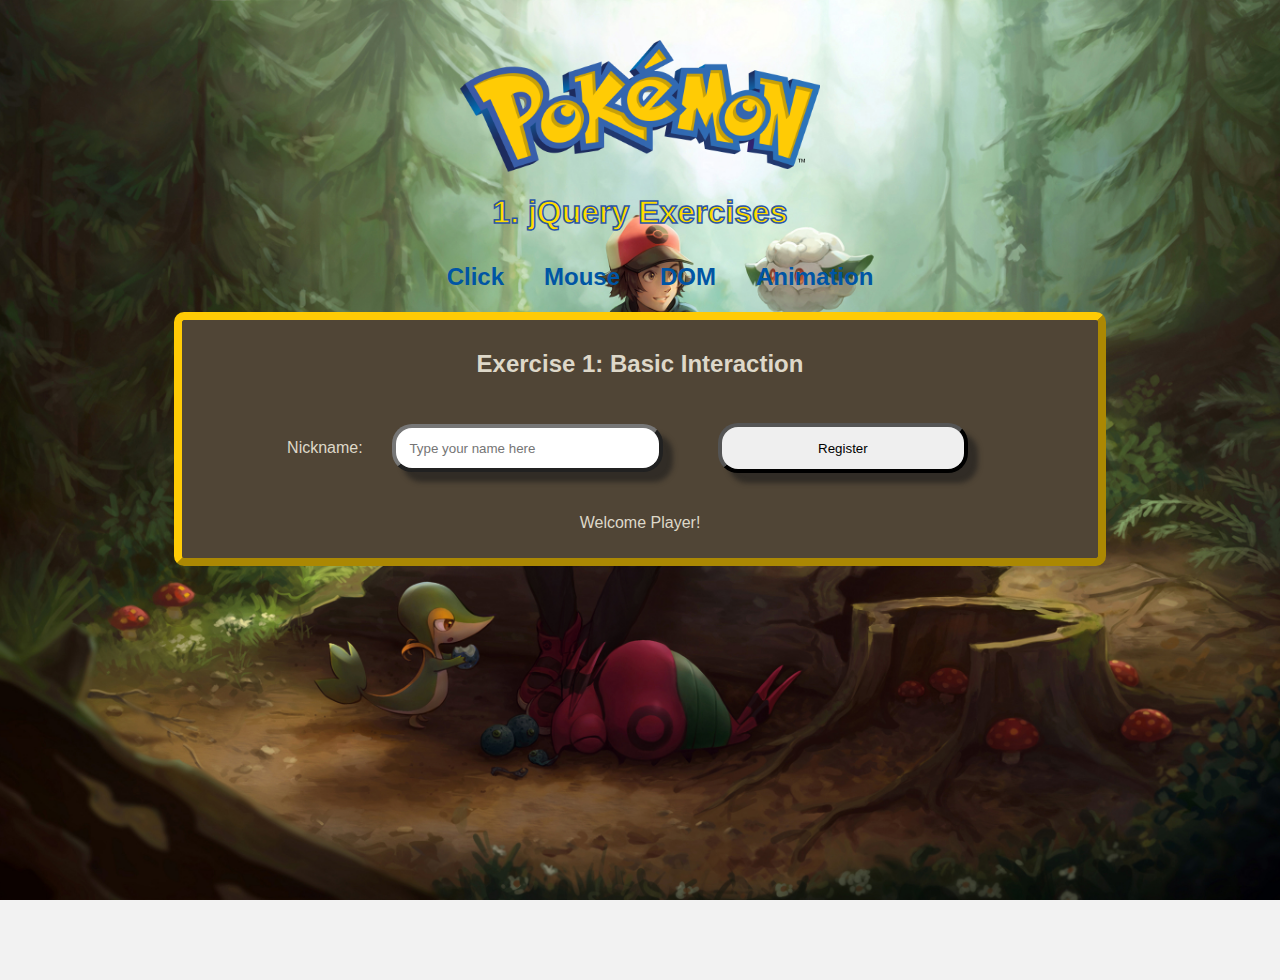
<file: BASE/index.html>
<!DOCTYPE html>
<html lang="en">

<head>
    <meta charset="UTF-8">
    <meta name="viewport" content="width=device-width, initial-scale=1.0">
    <title>Pokemon Basics</title>
    <link rel="stylesheet" href="css/main.css">
    <link href="https://fonts.cdnfonts.com/css/g-guarantee" rel="stylesheet">
    <!-- import jquery Library -->
</head>

<body>
    <header>
        <img class="logo" src="img/logo.png" alt="Pokémon">
        <h1>1. jQuery Exercises</h1>
    </header>
    <nav>
        <ul>
            <li><a href="index.html">Click</a></li>
            <li><a href="mouse.html">Mouse</a></li>
            <li><a href="dom.html">DOM</a></li>
            <li><a href="animation.html">Animation</a></li>
        </ul>
    </nav>
    <main>
        <h2>Exercise 1: Basic Interaction</h2>
        <label for="textInput">Nickname:</label>
        <input type="text" id="userInput" placeholder="Type your name here">
        <button type="button" id="btnRegister">Register</button>
        <p>Welcome <span id="showplayer">Player</span>!</p>
        <script>
            $(document).ready(function () {
                // Exercise 1 Instructions:
                // When the "Register" button is clicked,
                // use jQuery to transfer the text of input field to the <span> element with
                // the id "showplayer". Empty the input field. 
            });
        </script>
    </main>
</body>

</html>
</file>
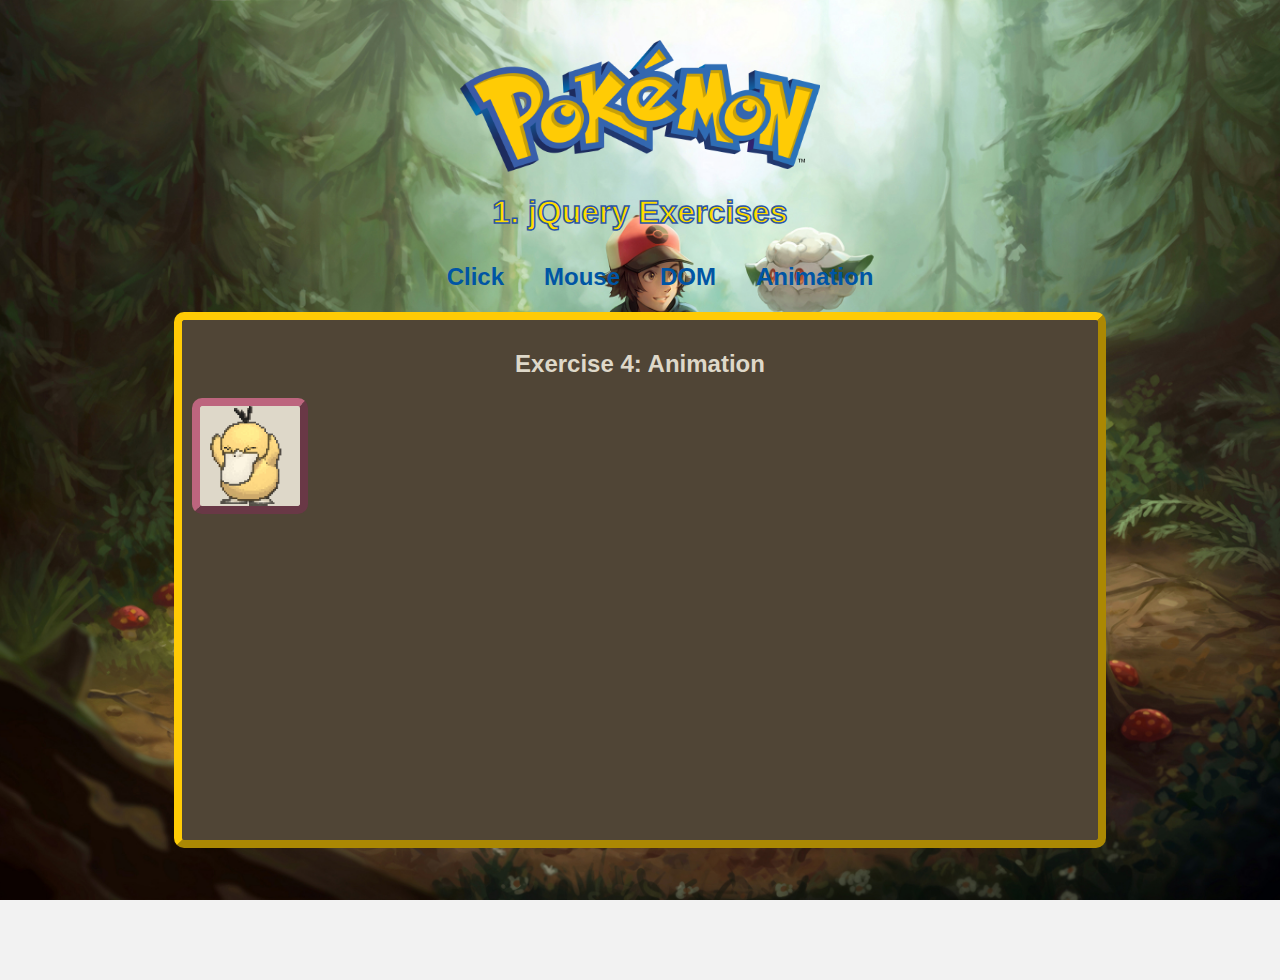
<file: BASE/animation.html>
<!DOCTYPE html>
<html lang="en">
<head>
    <meta charset="UTF-8">
    <meta name="viewport" content="width=device-width, initial-scale=1.0">
    <title>Pokemon Basics</title>
    <link rel="stylesheet" href="css/main.css">
    <link href="https://fonts.cdnfonts.com/css/g-guarantee" rel="stylesheet">
    <!-- import jquery Library -->
    <style>
        main{
            position: relative;
            height:500px;
        }
    </style>
</head>
<body>
    <header>
        <img class="logo" src="img/logo.png" alt="Pokémon">
        <h1>1. jQuery Exercises</h1>

    </header>
    <nav>
        <ul>
            <li><a href="index.html">Click</a></li>
            <li><a href="mouse.html">Mouse</a></li>
            <li><a href="dom.html">DOM</a></li>
            <li><a href="animation.html">Animation</a></li>
        </ul>
    </nav>
    <main>
        <h2>Exercise 4: Animation</h2>
        <div id="runaway">
        </div>
        <script>
            $(document).ready(function() {
                // Exercise 4 Instructions:
                // When the user tries to catch Psyduck with the cursor it will try to run away!
                // use jQuery to animate the "runaway" div to move it randomly.
                // a. Get the event trigger on the runaway div
                // b. Get the parent element size (width and height).
                //    Remove from each 100px to account for the size of the runaway div.
                // c. Calculate new random left and top values between 0 and height/width of main
                // d. Animate the touched runaway div by changing its css propertied left and top
            
            });
        </script>
    </main>
</body>
</html>
</file>
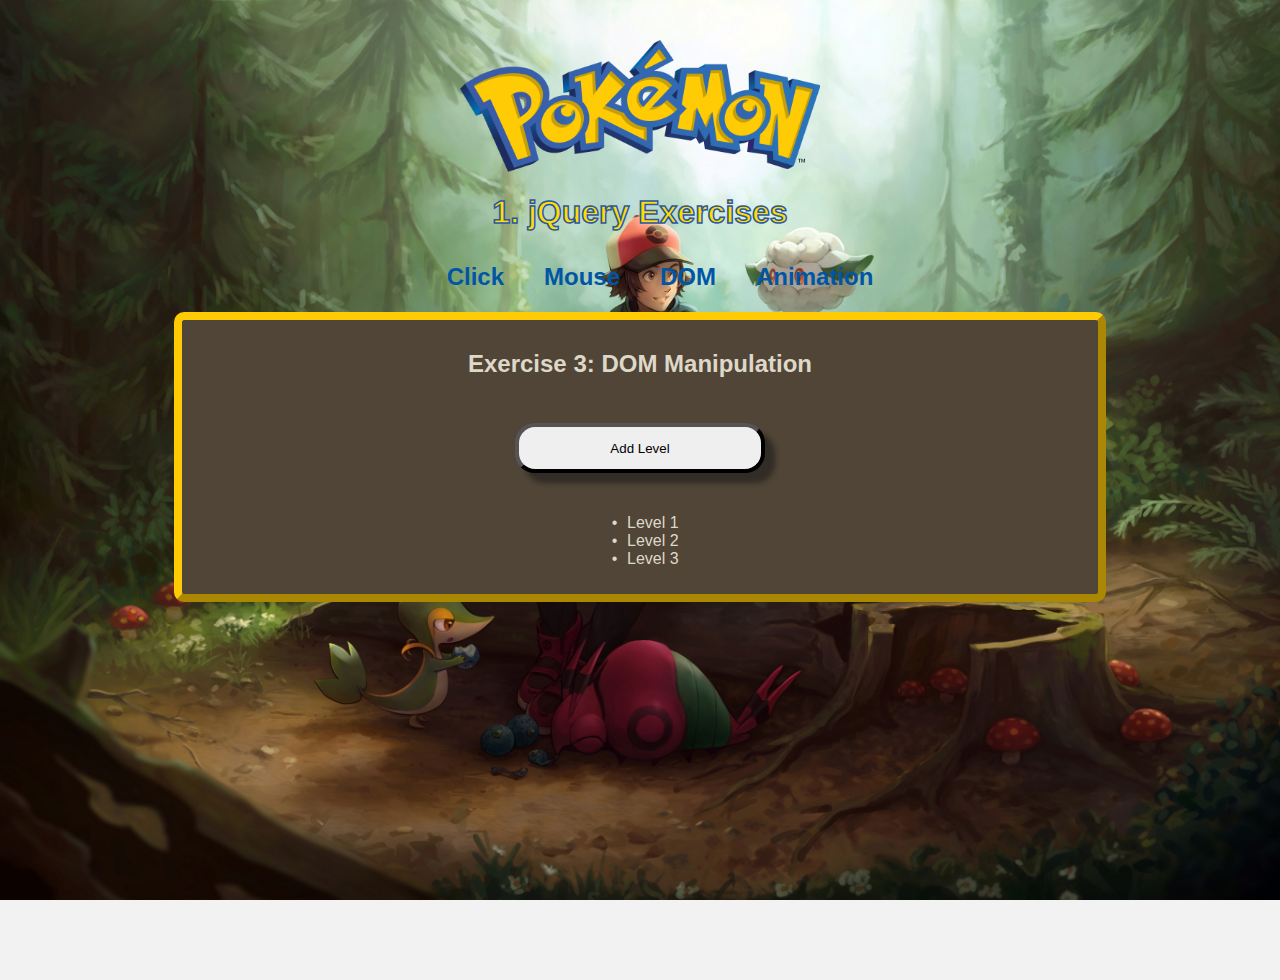
<file: BASE/dom.html>
<!DOCTYPE html>
<html lang="en">

<head>
    <meta charset="UTF-8">
    <meta name="viewport" content="width=device-width, initial-scale=1.0">
    <title>Pokemon Basics</title>
    <link rel="stylesheet" href="css/main.css">
    <link href="https://fonts.cdnfonts.com/css/g-guarantee" rel="stylesheet">
    <!-- import jquery Library -->
</head>

<body>
    <header>
        <img class="logo" src="img/logo.png" alt="Pokémon">
        <h1>1. jQuery Exercises</h1>
    </header>
    <nav>
        <ul>
            <li><a href="index.html">Click</a></li>
            <li><a href="mouse.html">Mouse</a></li>
            <li><a href="dom.html">DOM</a></li>
            <li><a href="animation.html">Animation</a></li>
        </ul>
    </nav>
    <main>
        <h2>Exercise 3: DOM Manipulation</h2>
        <button type="button" id="btnAddLevel">Add Level</button>
        <!-- add button to remove a level -->
        <ul>
            <li>Level 1</li>
            <li>Level 2</li>
            <li>Level 3</li>
        </ul>

        <script>
                // Exercise 3 Instructions:
                // When the "Add Level" button is clicked,
                // use jQuery to add a new <li> element with the text "Level N"
                // to the <ul> element. Keep counting ! 
                // Add a button to remove the last list item.
                // If the list is empty show an alert "No level"
                // The Level can not exceed 10. Show an alert if no more can be added.
        </script>

    </main>
</body>

</html>
</file>
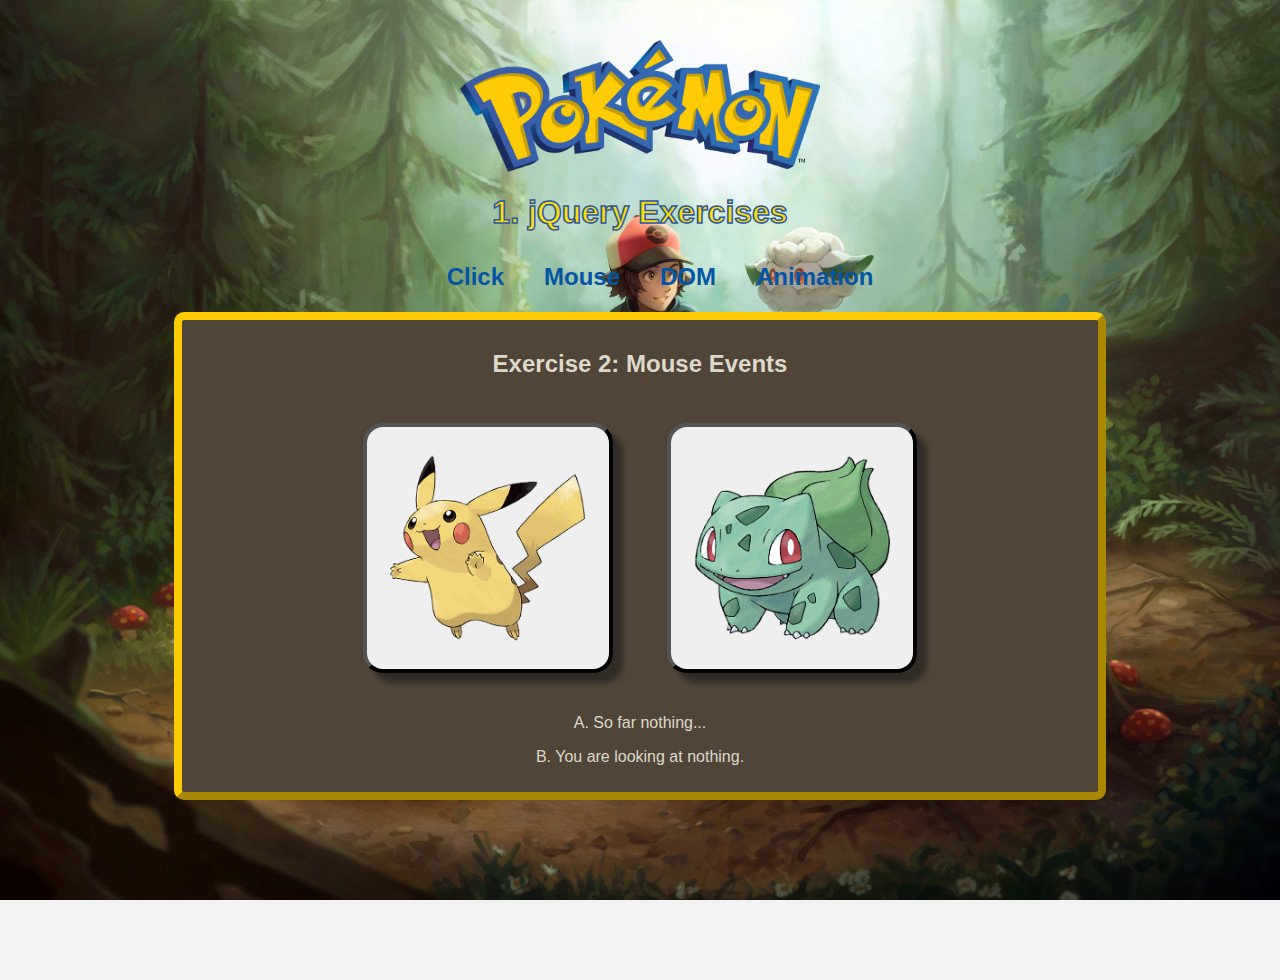
<file: BASE/mouse.html>
<!DOCTYPE html>
<html lang="en">

<head>
    <meta charset="UTF-8">
    <meta name="viewport" content="width=device-width, initial-scale=1.0">
    <title>Pokemon Basics</title>
    <link rel="stylesheet" href="css/main.css">
    <link href="https://fonts.cdnfonts.com/css/g-guarantee" rel="stylesheet">
    <!-- import jquery Library -->
</head>

<body>
    <header>
        <img class="logo" src="img/logo.png" alt="Pokémon">
        <h1>1. jQuery Exercises</h1>
    </header>
    <nav>
        <ul>
            <li><a href="index.html">Click</a></li>
            <li><a href="mouse.html">Mouse</a></li>
            <li><a href="dom.html">DOM</a></li>
            <li><a href="animation.html">Animation</a></li>
        </ul>
    </nav>
    <main>
        <h2>Exercise 2: Mouse Events</h2>
        <button type="button" class="startpoke shine">
            <img src="img/pokemon/pikachu.png" alt="Pikachu">
        </button>
        <button type="button" class="startpoke shine">
            <img src="img/pokemon/bulbasaur.png" alt="Bulbasaur">
        </button>
        <p id="hovered">A. So far nothing...</p>
        <p>B. You are looking at <span id="current">nothing</span>.</p>
        <script>
            $(document).ready(function () {
                // Exercise 2 Instructions:
                // Part A. //
                // Use jQuery to detect when the mouse enters a startpoke button,
                // display a message in the "hovered" paragraph saying "Mouse entered."
                // When the mouse leaves the button, display "Mouse left."
                // Preserve the "A. in the hovered div"
                // Part B. //
                // Additionally get the pokemon name stored in the alt attribute 
                // of the img and show this name in the prepared span with id current.
                // If nothing is currently happening it should say "nothing".
                // TODO code here: //

            });
        </script>
    </main>
</body>

</html>
</file>
<file: BASE/css/main.css>
* {
  font-family: 'g Guarantee', sans-serif;
}

body {
  min-width: 715px;
  margin: 0;
  padding-top: 40px;
  padding-bottom: 40px;
  height: 100vh;
  background-image: url("../img/bg.jpg");
  background-repeat: no-repeat;
  background-size: cover;
  background-position: center;
  background-color: #F2F2F2;
  background-attachment: fixed;
  color: #333333;
}

.logo {
  display: block;
  margin-left: auto;
  margin-right: auto;
  width: 20%;
}

@media (max-width: 1300px) {
  body {
    background-size: auto 100%;
    background-position: center center;
  }

  .logo {
    width: 360px;
  }
}

body header{
  color:#ffdd00;
  text-align: center;
  -webkit-text-stroke: 1.5px rgb(44, 87, 165);
}

nav {
  height: 50px;
  margin: 10px 0px;
}

nav ul {
  font-size: 1.5em;
  list-style: none;
  display: flex;
  justify-content: center;
  align-items: center;
  height: 50px;
  margin: 0;
}

nav li {
  margin: 0 20px;
  /* Adjust the spacing between menu items */
}

nav a {
  text-decoration: none;
  color: #0055A4;
  /* Pokémon Blue */
  font-weight: bold;
  transition: color 0.3s ease;
}

nav a:hover {
  color: #FFDE00;
  /* Pokémon Yellow */
  text-shadow: 1px 1px 6px #0055A4;
}

main {
  padding: 10px;
  margin-bottom: 50px;
  color: #ded8c9;
  width: 70%;
  margin-left: auto;
  margin-right: auto;
  margin-bottom: 50px;
  background-color: rgb(80, 69, 54);
  border-radius: 10px;
  border-color: #FFCB05;
  border-width: 0.5em;
  border-style: outset;
  text-align: center;
}

main ul {
  list-style: none;
  padding: 0;
}

/* Style list items */
main li {
  margin: 0;
  padding: 0 0 0 20px; /* Adjust the padding as needed */
  text-align: center;
  position: relative;
}

/* Style the list marker (dot) */
main li::before {
  content: "•"; /* Unicode bullet character */
  position: relative;
  right: 0.6em;
}
  

.startpoke:active {
  transform: translate(1px, 2px);
  box-shadow: 5px 5px 5px #1b1a1a92;
}

.startpoke {
  position: relative;
  overflow: hidden;
  width: 250px;
  height: 250px;
  padding: 1em;
  border-radius: 20px;
  margin: 25px;
  border-style: outset;
  border-width: 4px;
  box-shadow: 10px 10px 5px #1b1a1a92;

}

.startpoke>img {
  width: 100%;

}

.startinfo {
  font-size: larger;
  width: 80%;
  margin-top: 20px;
  margin-bottom: 20px;
  background-color: #20402600;
  padding: 1em;
  text-align: center;
  margin-left: auto;
  margin-right: auto;
}


/*This is the base aniamtion*/
.shine:after {
  content: '';
  position: absolute;
  top: 0%;
  right: 0%;
  bottom: -100%;
  left: -100%;
  background: linear-gradient(to bottom, rgba(229, 172, 142, 0), rgba(255, 255, 255, 0.5) 50%, rgba(229, 172, 142, 0));
  transform: rotateZ(60deg) translate(-14em, 20em);
}

/*This activates the shine once the button has been hovered*/
.shine:hover::after,
button:focus::after {
  animation: shine 1s forwards;
}

@keyframes shine {
  100% {
    transform: rotateZ(60deg) translate(3em, -25em);
  }
}

button{
  position: relative;
  overflow: hidden;
  width: 250px;
  height: 50px;
  padding: 1em;
  border-radius: 20px;
  margin: 25px;
  border-style: outset;
  border-width: 4px;
  box-shadow: 10px 10px 5px #1b1a1a92;
}

input[type="text"] {
  position: relative;
  width: 250px;
  height: 40px;
  padding: 0em;
  padding-left: 1em;
  border-radius: 20px;
  margin: 25px;
  border-style: outset;
  border-width: 4px;
  box-shadow: 10px 10px 5px #1b1a1a92;
}


button:active {
  transform: translate(1px, 2px);
  box-shadow: 5px 5px 5px #1b1a1a92;
}


#team {
  display: inline-block;
  width: 30%;
  list-style: none;
  padding: 10px;
}

#stats {
  display: inline-block;
  width: 60%;
  top: 50px;
  vertical-align: top;
  padding: 10px;
  margin-top: 40px;
}

table {
  margin-left: auto;
  margin-right: auto;

}

dialog {
  border-radius: 10px;
  border-color: #000000;
  border-width: 0.5em;
  border-style: outset;
}

dialog h2 {
  text-align: center;
}

#avatar {
  width: 180px;
  -webkit-filter: drop-shadow(5px 5px 5px #222);
  filter: drop-shadow(5px 5px 5px #222);
}


#runaway{
  background: url("../img/animations/psyduck.gif") repeat center;
  background-size: cover;
  overflow: hidden;
  position: absolute;
  cursor: pointer;
  width: 100px; 
  height: 100px; 
  background-color: #ded8c9;
  border-radius: 10px;
  border-color:  hsl(343, 40%, 57%);
  border-width: 0.5em;
  border-style: outset;
  animation: wiggle 2.5s infinite;
}


@keyframes wiggle {
  0% { transform: rotate(0deg); }
 80% { transform: rotate(0deg); }
 85% { transform: rotate(5deg); }
 95% { transform: rotate(-5deg); }
100% { transform: rotate(0deg); }
}
</file>
